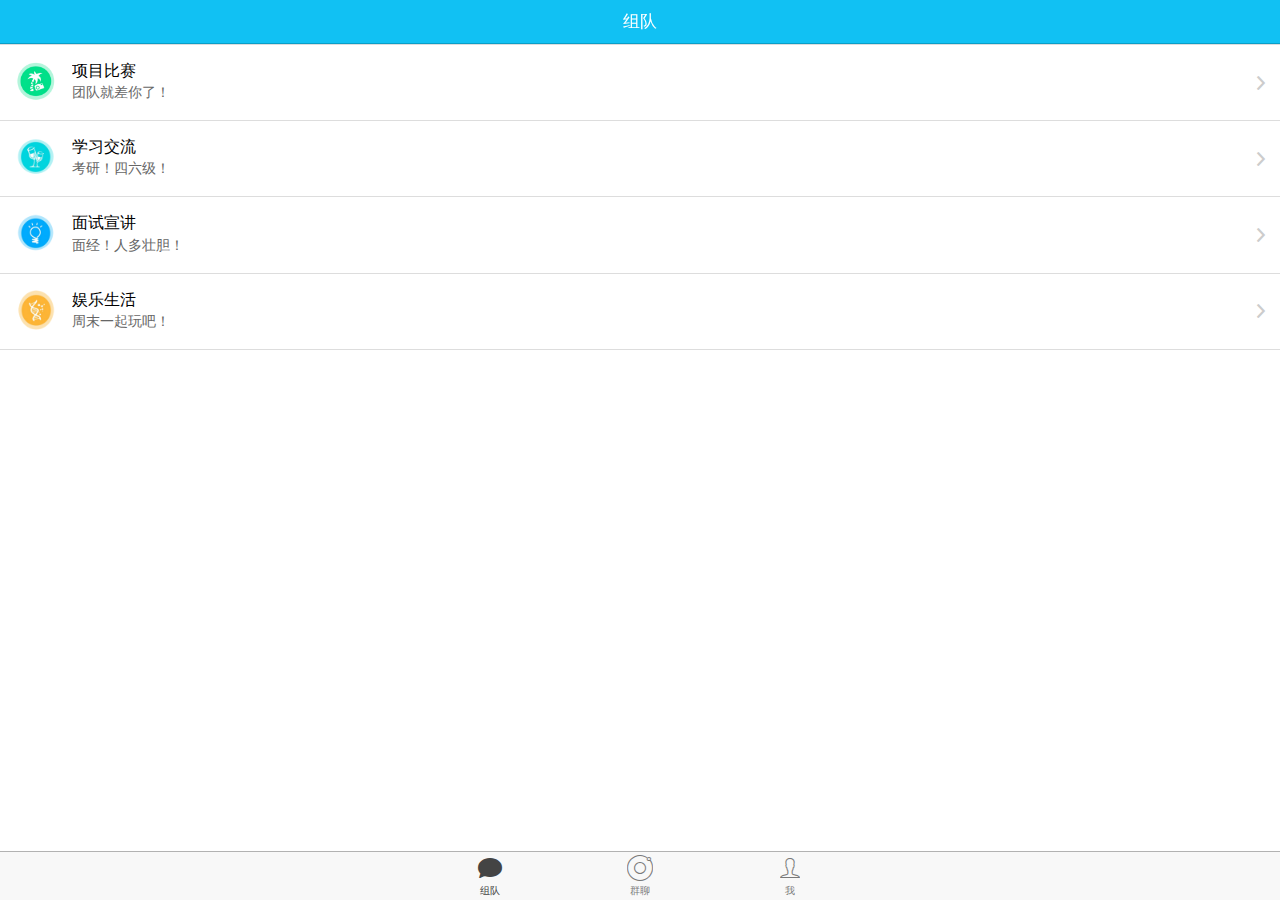
<file: index.html>
<!DOCTYPE html>
<html>
  <head>
    <meta charset="utf-8">
    <meta name="viewport" content="initial-scale=1, maximum-scale=1, user-scalable=no, width=device-width">
    <title></title>

    <link href="lib/ionic/css/ionic.css" rel="stylesheet">
    <link href="css/main.css" rel="stylesheet">

    <!-- IF using Sass (run gulp sass first), then uncomment below and remove the CSS includes above
    <link href="css/ionic.app.css" rel="stylesheet">
    -->

    <!-- ionic/angularjs js -->
    <script src="lib/ionic/js/ionic.bundle.js"></script>
    <script src="lib/ngCordova/dist/ng-cordova.js"></script>

    <!-- cordova script (this will be a 404 during development) -->
    <!--<script src="cordova.js"></script>-->

    <!-- your app's js -->
    <script src="js/app.js"></script>
    <script src="js/controllers.js"></script>
    <script src="js/services.js"></script>
  </head>
  <body ng-app="myApp" >
    <!--
      The nav bar that will be updated as we navigate between views.
    -->
    <ion-nav-bar class="bar-calm " >
      <ion-nav-back-button class="button-clear">
        
      </ion-nav-back-button>
    </ion-nav-bar>
    <!--
      The views will be rendered in the <ion-nav-view> directive below
      Templates are in the /templates folder (but you could also
      have templates inline in this html file if you'd like).
    -->
    <ion-nav-view></ion-nav-view>
  </body>
</html>
</file>
<file: css/main.css>
/*低栏三个按钮*/
ion-footer-bar a{
    flex: 33%;
    text-align: center;

}

/*首页幻灯片*/
ion-slide div{
    padding: 1px;
    width:100%;
    height:211px;
    text-align:center;
    overflow: hidden;
}

/*ion-popover-view*/
ion-popover-view.fit {
    height: auto;
    width: 100px;

}

ion-popover-view.fit ion-content {
    position: relative;
}

.platform-android ion-popover-view.fit {
    margin-top: 10px;
}

.platform-ios ion-popover-view.fit {
    padding-top: 10px;
    padding-bottom: 10px;
}
</file>
